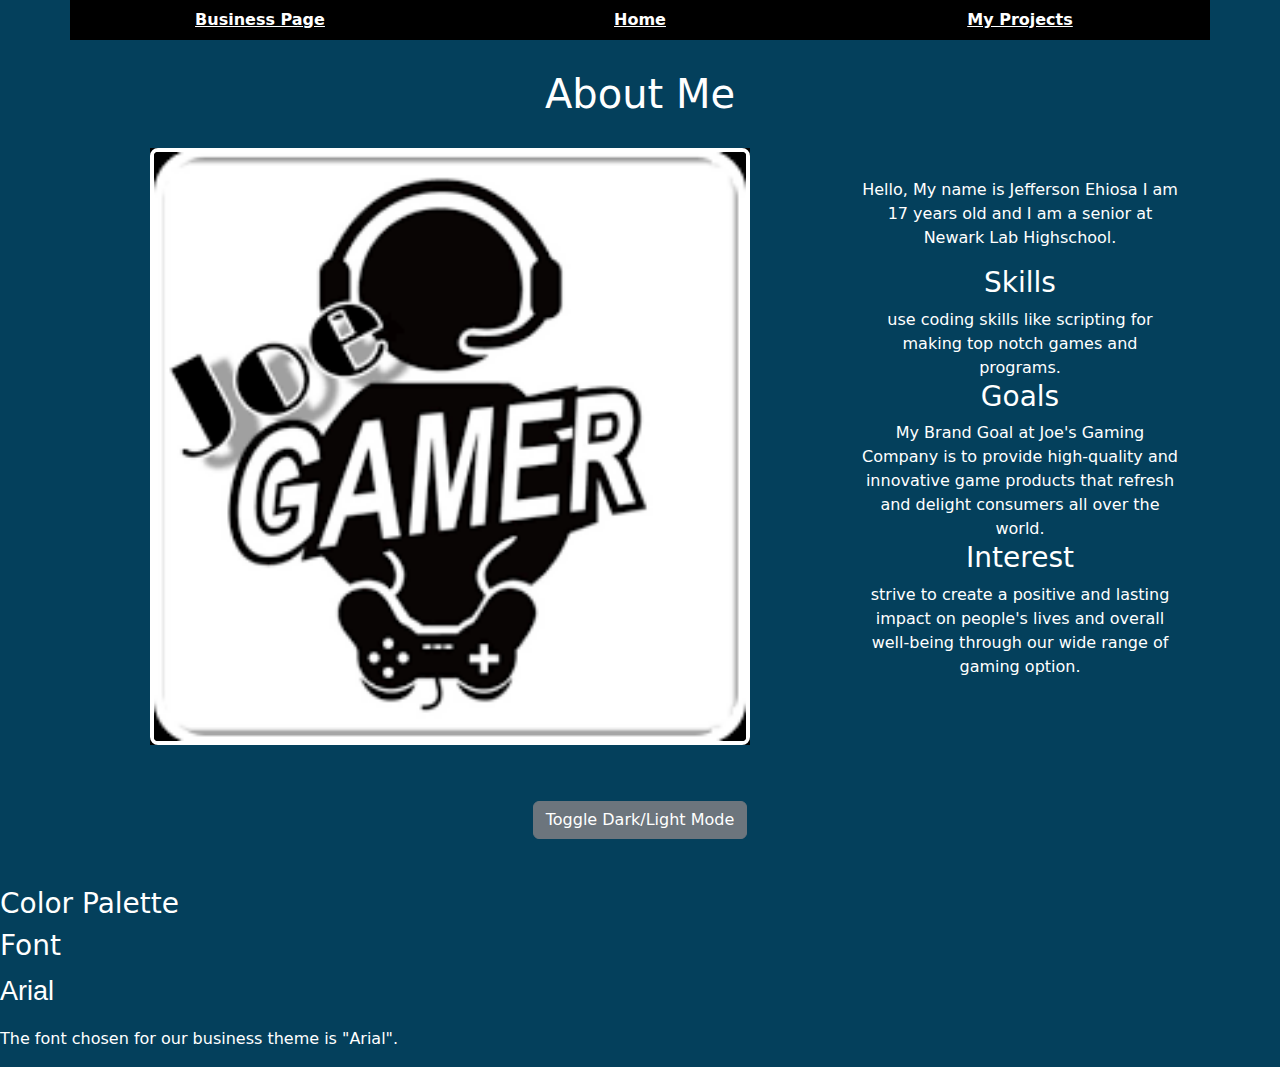
<file: index.html>
<!DOCTYPE html>
<html lang="en">
<head>
    <meta charset="UTF-8">
    <meta name="viewport" content="width=device-width, initial-scale=1.0">
    <link rel="stylesheet" href="style.css">
    <link href="https://cdn.jsdelivr.net/npm/bootstrap@5.3.3/dist/css/bootstrap.min.css" rel="stylesheet" integrity="sha384-QWTKZyjpPEjISv5WaRU9OFeRpok6YctnYmDr5pNlyT2bRjXh0JMhjY6hW+ALEwIH" crossorigin="anonymous">
    <title>Document</title>
</head>
<body class="light-mode">
    <div class="container">  
        <!-- nav bar-->
        <div class="row navbar">
            <div class="col text-center"><a href="business.html" id="BusinessLink">Business Page</a></div>
            <div class="col text-center"><a href="index.html" id="homeLink">Home</a></div>
            <div class="col text-center"><a href="myprojects.html" id="projectsLink">My Projects</a></div>
        </div>
        
        <!-- different screens -->
        <div id="homeScreen" class="content-screen" style="display: none;">
            <h2>Home</h2>
            <p></p>
        </div>
        <div id="aboutMeScreen" class="content-screen" style="display: none;">
            <h2>About Me</h2>
            <p></p>
        </div>
        <div id="projectsScreen" class="content-screen">
            <div class="row">
                <div class="col-12 text-center">
                    <h1 class="game-name">About Me</h1>
                </div>
                
                <!-- game image and details-->
                <div class="col-8">
                    <div class="game-image text-center">
                        <img src="[data-uri]" alt="Game Image">
                    </div>
                    <p class="game-details"></p>
                </div>
                
                <!-- install button and download info -->
                <div class="col-4 text-center">
                    <div class="download-details">
                    <p>Hello, My name is Jefferson Ehiosa I am 17 years old and I am a senior at Newark Lab Highschool. <h3>Skills</h3> use coding skills like scripting for making top notch games and programs.<h3>Goals</h3>My Brand Goal at Joe's Gaming Company is to provide high-quality and innovative game products that refresh and delight consumers all over the world. <h3>Interest</h3> strive to create a positive and lasting impact on people's lives and overall well-being through our wide range of gaming option.</p>
                    </div>
                </div>
            </div>
        </div>
        
        <!-- dark and light mode -->
        <div class="row">
            <div class="col text-center">
                <button id="toggleButton" class="btn btn-secondary">Toggle Dark/Light Mode</button>
            </div>
        </div>
    </div>
    
    <script src="script.js" defer></script>
</body>
</html>
            <div class="row mt-5">
                <div class="row 7">
                    <h3>Color Palette</h3>
                    <div class="d-flex align-items-center">
                        <div class="color-swatch" style="background-color: #000000;"></div>
                        <div class="color-swatch" style="background-color: #FFFFFF;"></div>
                        <div class="color-swatch" style="background-color: #A8BFCD;"></div>
                        <div class="color-swatch" style="background-color: #04405c;"></div>
                    </div>
                </div>
                <div class="col-md-6">
                    <h3>Font</h3>
                    <p style="font-family: 'Arial', cursive; font-size: 27px;">Arial</p>
                    <p>The font chosen for our business theme is "Arial".</p>
                </div>
</file>
<file: style.css>
/* variables for light and dark mode */
:root {
    --border-color-light: #fff; 
    --border-color-dark: #000;  
    --navbar-bg-light: #000000; 
    --navbar-text-light: #fff;  
    --navbar-bg-dark: #000000;  
    --navbar-text-dark: #fff;   
}

/* light mode*/
body.light-mode {
    background-color: #04405c;
    color: #fff;
}

body.light-mode .navbar {
    background-color: var(--navbar-bg-light);
}

body.light-mode .navbar .col a {
    color: var(--navbar-text-light);
}

body.light-mode .game-image img {
    border: 4px solid var(--border-color-light);
}

/* dark mode*/
body.dark-mode {
    background-color: #000;
    color: #fff;
}

body.dark-mode .navbar {
    background-color: var(--navbar-bg-dark);
}

body.dark-mode .navbar .col a {
    color: var(--navbar-text-dark);
}

body.dark-mode .game-image img {
    border: 4px solid var(--border-color-dark);
}

.navbar {
    padding: 10px 0;
}

.navbar .col a {
    font-weight: bold;
}

.game-name {
    padding: 10px;
    margin: 20px 0;
}

.game-image {
    width: 90%; 
    max-width: 600px; 
    height: auto; 
    background-color: black;
    color: white;
    display: flex;
    align-items: center;
    justify-content: center;
    margin: 0 auto 20px auto; 
}

.game-image img {
    width: 100%;
    height: auto; 
    border: 4px solid var(--border-color-light); 
    border-radius: 8px; 
}
.game-details {
    padding: 10px;
    margin-top: 10px;
}

.download-details {
    padding: 20px;
    margin-top: 10px;
}
</file>
